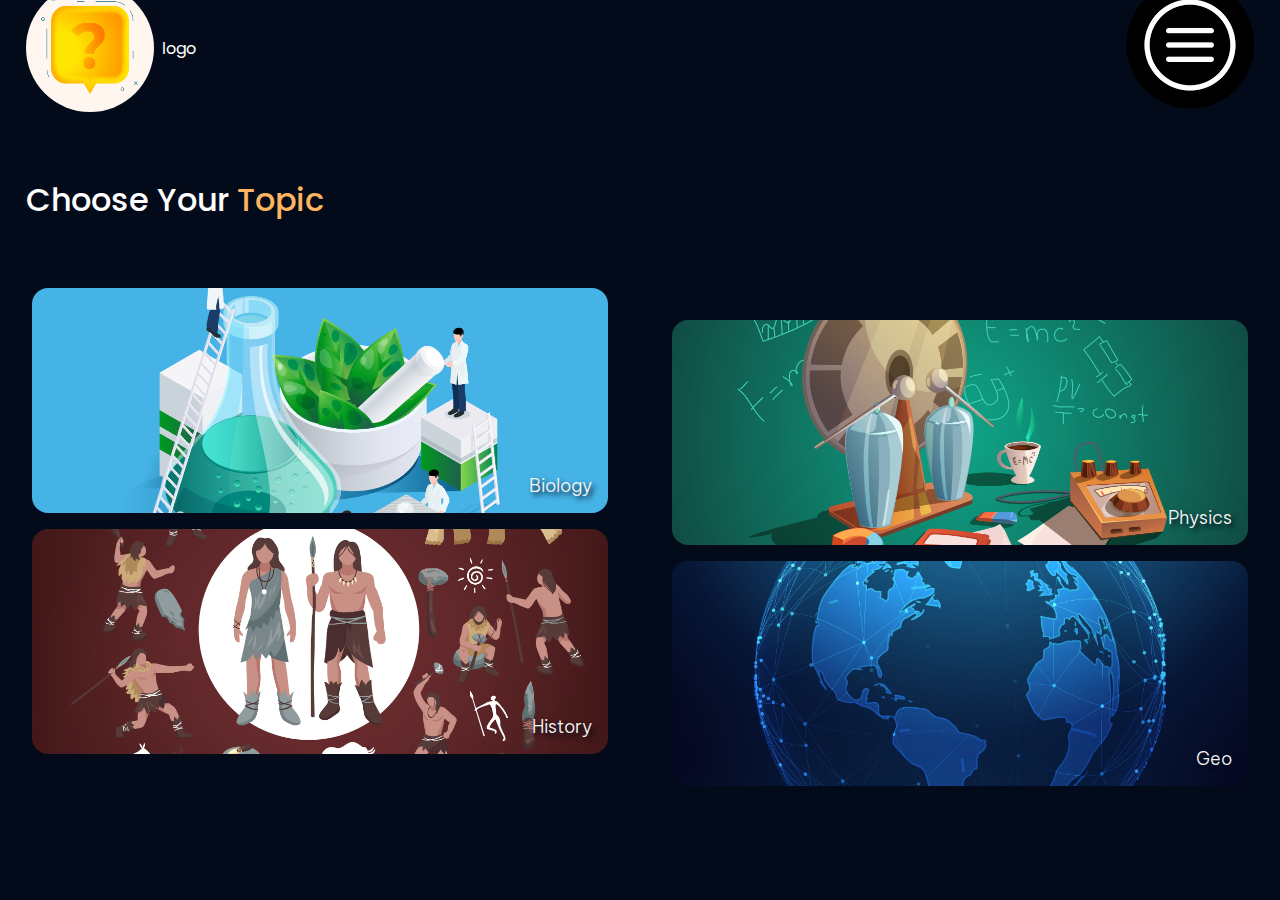
<file: index.html>
<!DOCTYPE html>
<html lang="en">
<head>
    <meta charset="UTF-8">
    <meta name="viewport" content="width=device-width, initial-scale=1.0">
    <meta name="google-adsense-account" content="ca-pub-1643761864915262">
    <link rel="stylesheet" href="./CSS/index.css">
    <link rel="icon" href="./ASSCT/phy.jpg">
    <title>Document</title>
</head>
<body>
    <div class="loader" id="loader">
        <img src="./ASSCT/loader.gif">
    </div>
    <div class="navbar">
        <div class="logo">
           <img src="./ASSCT/logo.jpg">
           <span>logo</span>
        </div>
        <div class="menu" id="menu">
            <img src="./ASSCT/menu.png">
        </div>
    </div>

 
        <div class="menubox">
            <div class="butnavs">
                <button class="menubtns">about</button>
                <button class="menubtns">cradit</button>
            </div>
        </div>


    <header>
        <h1>choose your <span>topic</span></h1> 
    </header>

    <main>
        <div class="grid">
            <div class="box box1">
                <h2>biology</h2>
            </div>
            <div class="box box2">
                <h2>physics</h2>
            </div>
            <div class="box box3">
                <h2>history</h2>
            </div>
            <div class="box box4">
                <h2>geo</h2>
            </div>
        </div>
    </main>
    <script src="./JAVASC/index.js"></script>
</body>
</html>
</file>
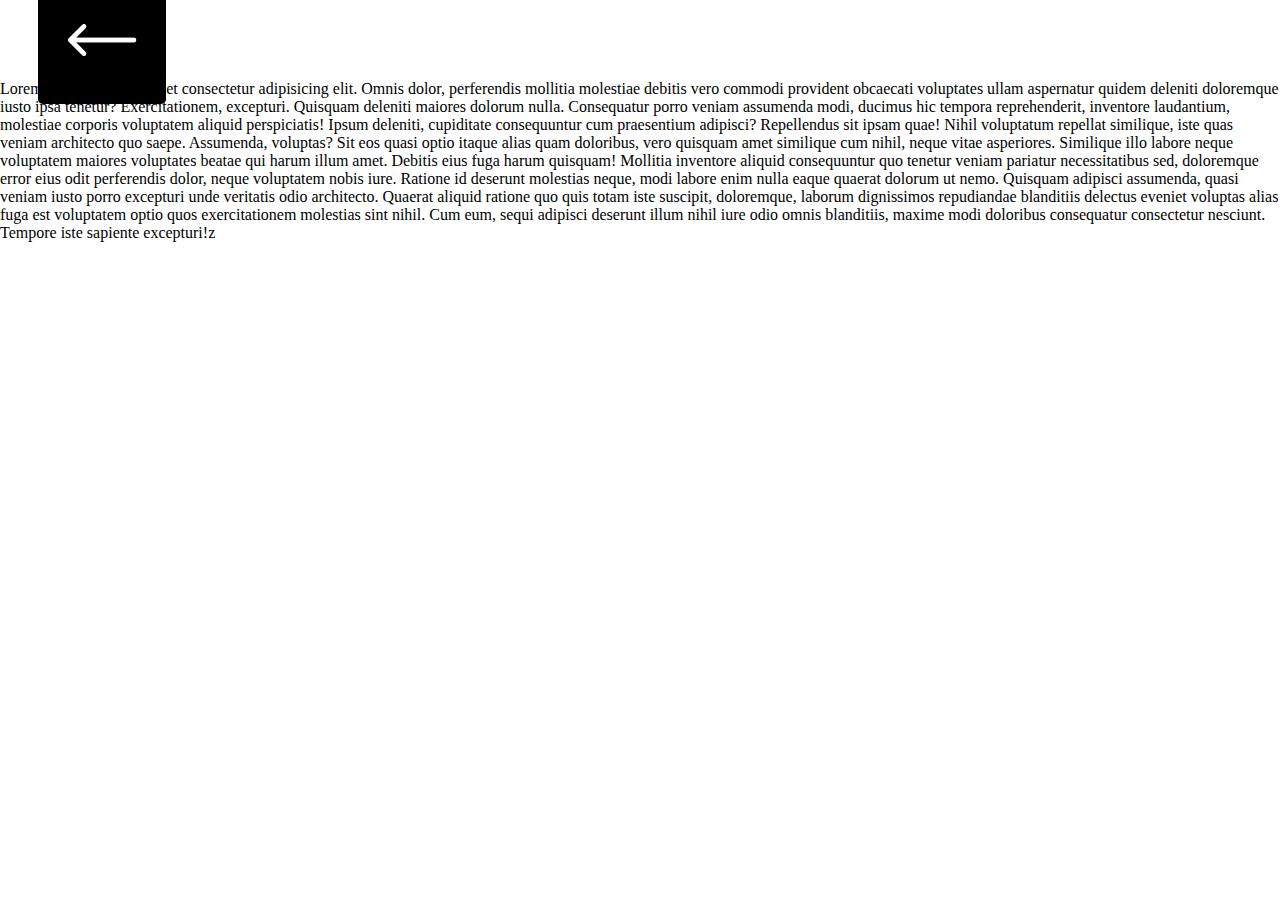
<file: HTMLS/about.html>
<!DOCTYPE html>
<html lang="en">
<head>
    <meta charset="UTF-8">
    <meta name="viewport" content="width=device-width, initial-scale=1.0">
    <meta name="google-adsense-account" content="ca-pub-1643761864915262">
    <title>Document</title>
    <link rel="stylesheet" href="../CSS/aboutbox.css">
</head>
<body>
    <div class="navbar">
        <img src="../ASSCT/back.png" id="backtodas">
    </div>
    Lorem ipsum dolor sit amet consectetur adipisicing elit. Omnis dolor, perferendis mollitia molestiae debitis vero commodi provident obcaecati voluptates ullam aspernatur quidem deleniti doloremque iusto ipsa tenetur? Exercitationem, excepturi. Quisquam deleniti maiores dolorum nulla. Consequatur porro veniam assumenda modi, ducimus hic tempora reprehenderit, inventore laudantium, molestiae corporis voluptatem aliquid perspiciatis! Ipsum deleniti, cupiditate consequuntur cum praesentium adipisci? Repellendus sit ipsam quae! Nihil voluptatum repellat similique, iste quas veniam architecto quo saepe. Assumenda, voluptas? Sit eos quasi optio itaque alias quam doloribus, vero quisquam amet similique cum nihil, neque vitae asperiores. Similique illo labore neque voluptatem maiores voluptates beatae qui harum illum amet. Debitis eius fuga harum quisquam! Mollitia inventore aliquid consequuntur quo tenetur veniam pariatur necessitatibus sed, doloremque error eius odit perferendis dolor, neque voluptatem nobis iure. Ratione id deserunt molestias neque, modi labore enim nulla eaque quaerat dolorum ut nemo. Quisquam adipisci assumenda, quasi veniam iusto porro excepturi unde veritatis odio architecto. Quaerat aliquid ratione quo quis totam iste suscipit, doloremque, laborum dignissimos repudiandae blanditiis delectus eveniet voluptas alias fuga est voluptatem optio quos exercitationem molestias sint nihil. Cum eum, sequi adipisci deserunt illum nihil iure odio omnis blanditiis, maxime modi doloribus consequatur consectetur nesciunt. Tempore iste sapiente excepturi!z
    <script src="../JAVASC/aboutbox.js"></script>
</body>
</html>
</file>
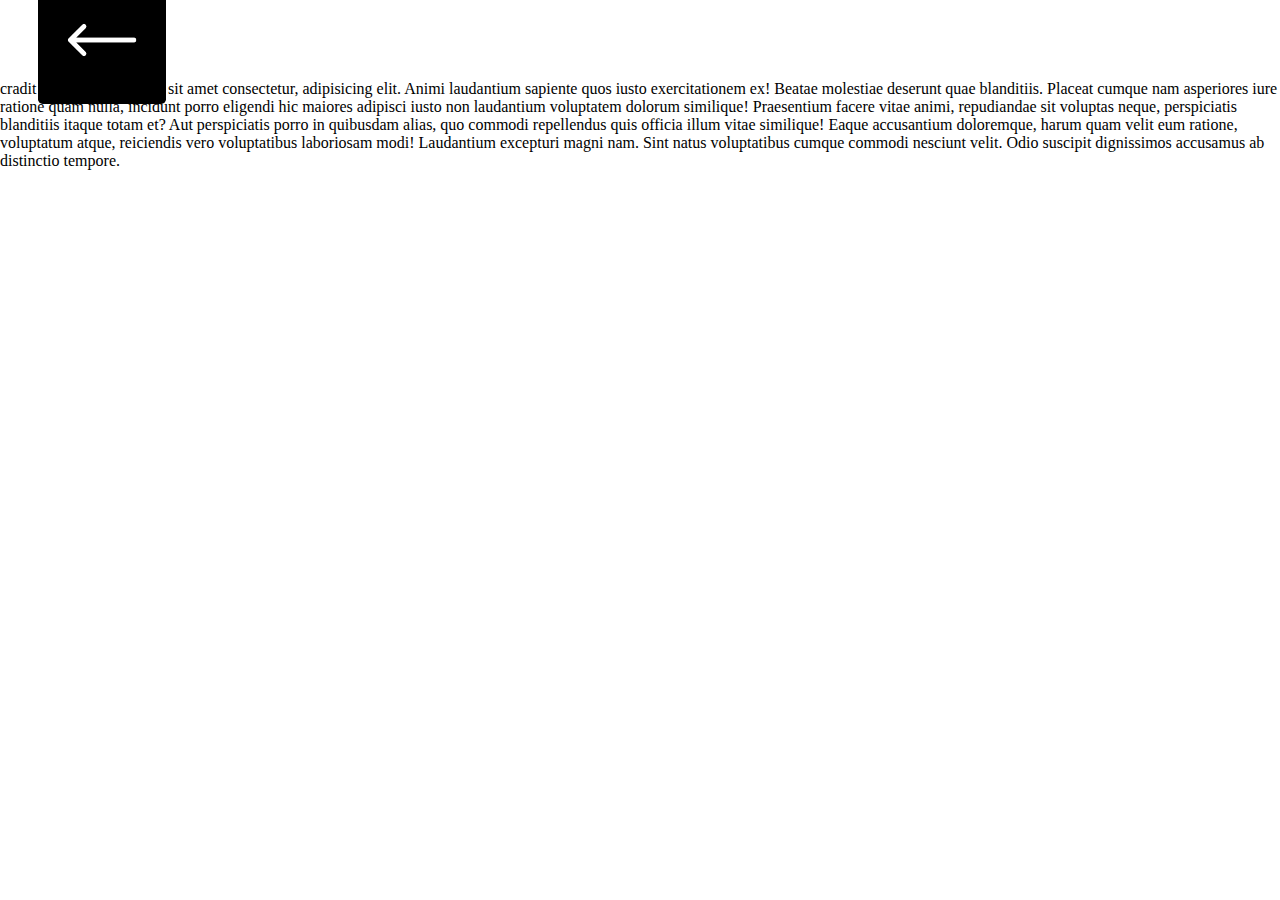
<file: HTMLS/cradit.html>
<!DOCTYPE html>
<html lang="en">
<head>
    <meta charset="UTF-8">
    <meta name="viewport" content="width=device-width, initial-scale=1.0">
    <title>Document</title>
    <link rel="stylesheet" href="../CSS/aboutbox.css">
</head>
<body>
    <div class="navbar">
        <img src="../ASSCT/back.png" id="backtodas">
    </div>
    cradit Lorem ipsum dolor sit amet consectetur, adipisicing elit. Animi laudantium sapiente quos iusto exercitationem ex! Beatae molestiae deserunt quae blanditiis. Placeat cumque nam asperiores iure ratione quam nulla, incidunt porro eligendi hic maiores adipisci iusto non laudantium voluptatem dolorum similique! Praesentium facere vitae animi, repudiandae sit voluptas neque, perspiciatis blanditiis itaque totam et? Aut perspiciatis porro in quibusdam alias, quo commodi repellendus quis officia illum vitae similique! Eaque accusantium doloremque, harum quam velit eum ratione, voluptatum atque, reiciendis vero voluptatibus laboriosam modi! Laudantium excepturi magni nam. Sint natus voluptatibus cumque commodi nesciunt velit. Odio suscipit dignissimos accusamus ab distinctio tempore.
    <script src="../JAVASC/aboutbox.js"></script>
</body>
</html>
</file>
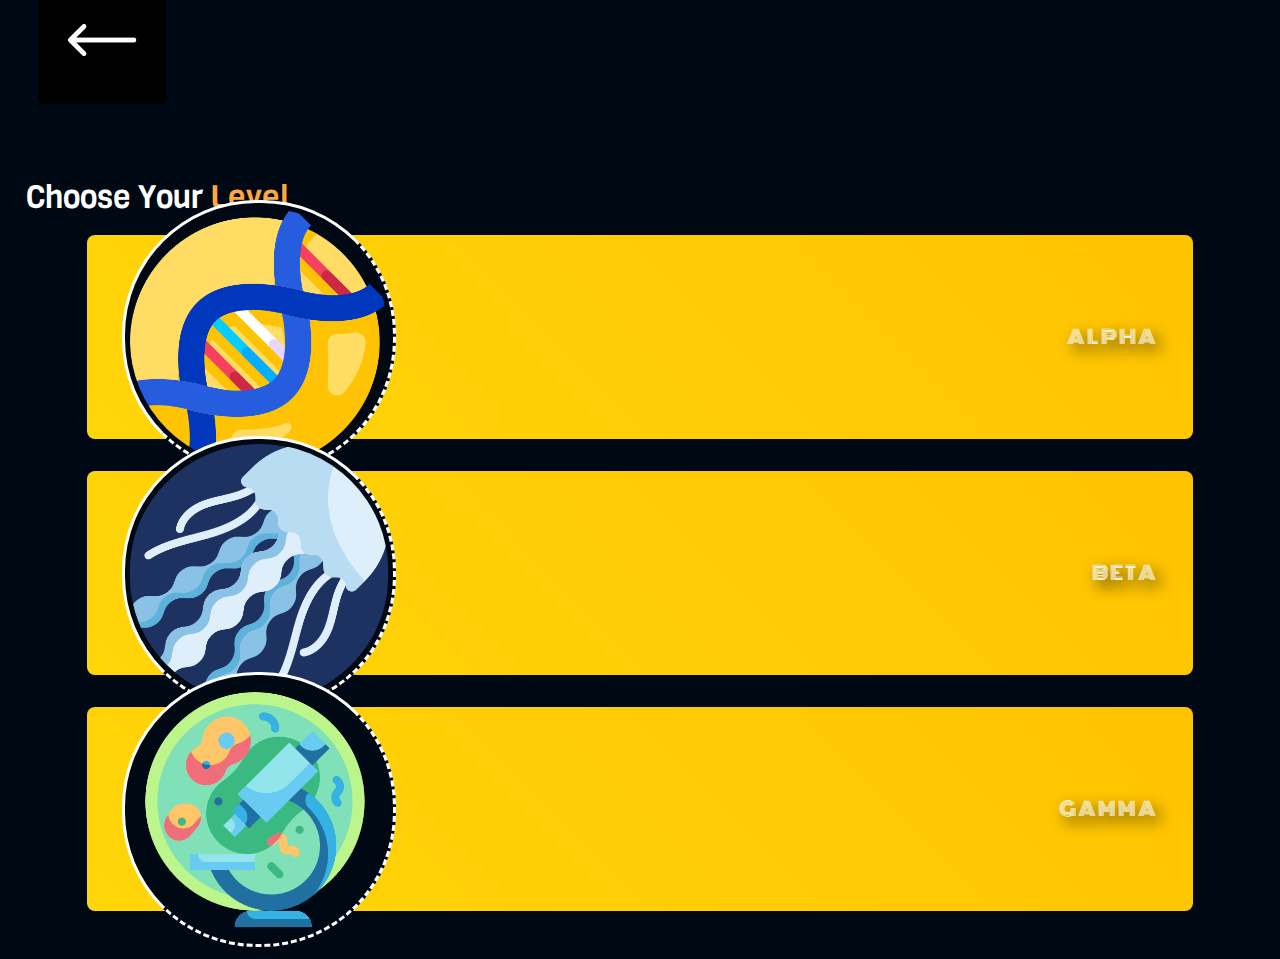
<file: HTMLS/listofbio.html>
<!DOCTYPE html>
<html lang="en">
<head>
    <meta charset="UTF-8">
    <meta name="viewport" content="width=device-width, initial-scale=1.0">
    <title>Document</title>
    <link class="csslink" rel="stylesheet" href="../CSS/listofall.css">
</head>
<body>
    <div class="navbar">
        <img src="../ASSCT/back.png" id="backtodas">
    </div>

    <header>
        <h1>choose your <span>level</span></h1> 
    </header>

<div  class="listbox">
    <div class="listbtn">
        <img src="../ASSCT/dna.png">
        <p>alpha</p>
    </div>
    <div class="listbtn">
        <img src="../ASSCT/jellyfish.png">
        <p>beta</p>
    </div>
    <div class="listbtn">
        <img src="../ASSCT/biological.png">
        <p>gamma</p>
    </div>
</div>
<script src="../JAVASC/listofbio.js"></script>
</body>
</html>
</file>
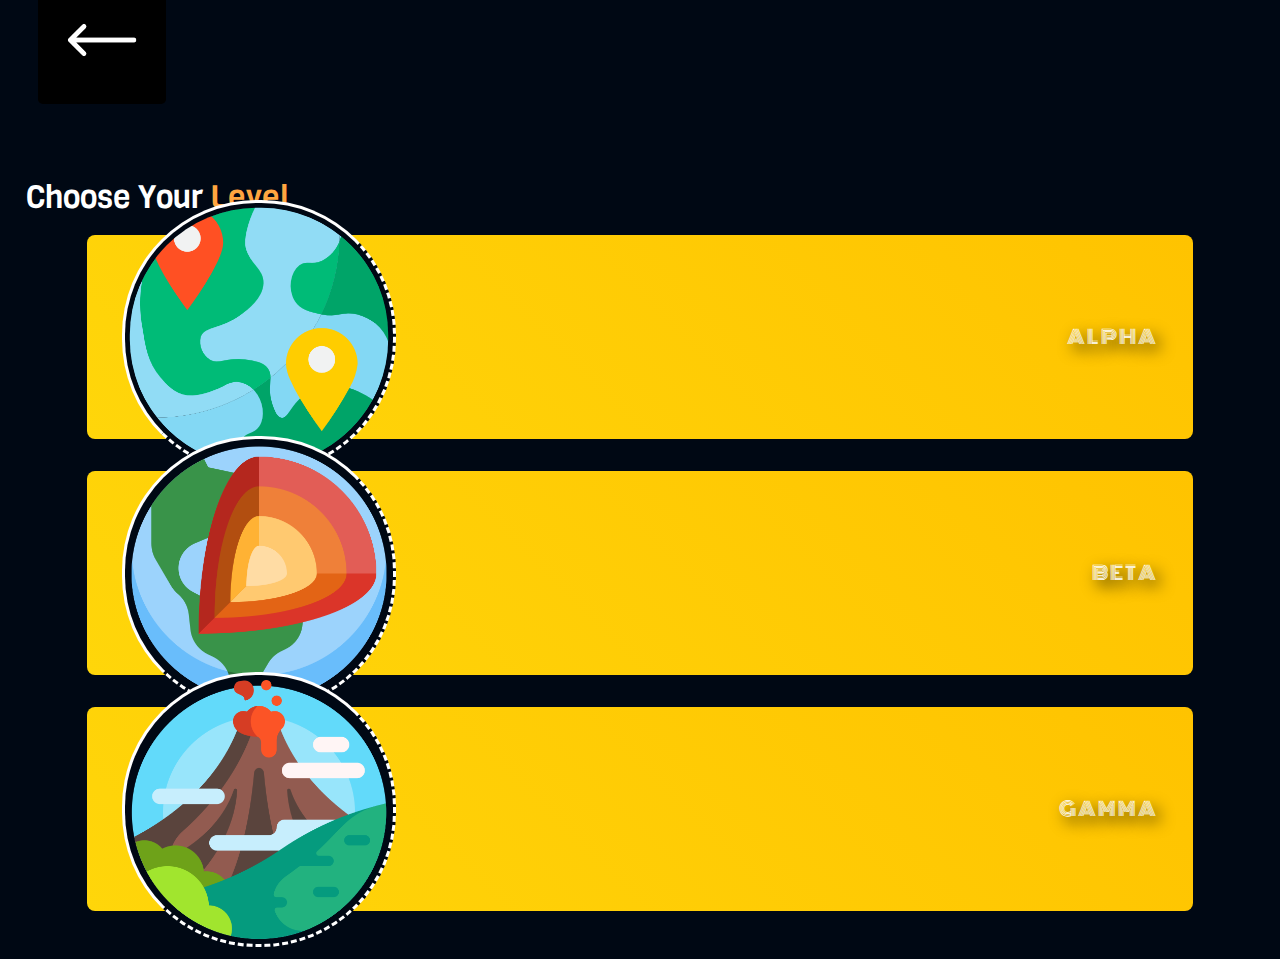
<file: HTMLS/listofgeo.html>
<!DOCTYPE html>
<html lang="en">
<head>
    <meta charset="UTF-8">
    <meta name="viewport" content="width=device-width, initial-scale=1.0">
    <title>Document</title>
    <link class="csslink" rel="stylesheet" href="../CSS/listofall.css">
</head>
<body>

    <div class="navbar">
        <img src="../ASSCT/back.png" id="backtodas">
    </div>
    <header>
        <h1>choose your <span>level</span></h1> 
    </header>

<div class="listbox">
    <div class="listbtn">
        <img src="../ASSCT/location.png">
        <p>alpha</p>
    </div>
    <div class="listbtn">
        <img src="../ASSCT/earth.png">
        <p>beta</p>
    </div>
    <div class="listbtn">
        <img src="../ASSCT/volcano.png">
        <p>gamma</p>
    </div>
</div>
<script src="../JAVASC/listofgeo.js"></script>
</body>
</html>
</file>
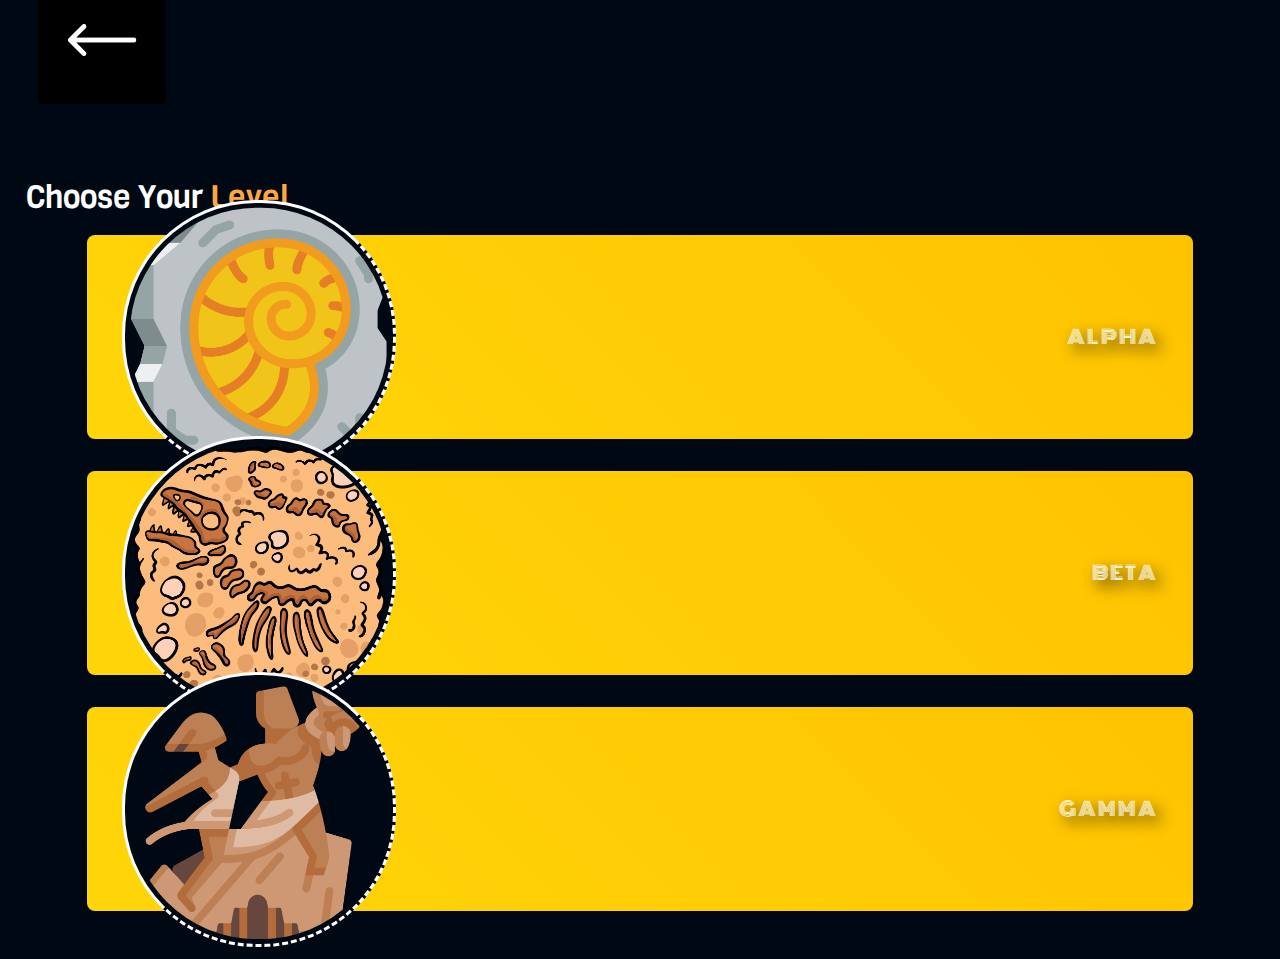
<file: HTMLS/listofhis.html>
<!DOCTYPE html>
<html lang="en">
<head>
    <meta charset="UTF-8">
    <meta name="viewport" content="width=device-width, initial-scale=1.0">
    <title>Document</title>
    <link class="csslink" rel="stylesheet" href="../CSS/listofall.css">
</head>
<body>
    <div class="navbar">
        <img src="../ASSCT/back.png" id="backtodas">
    </div>
    <header>
        <h1>choose your <span>level</span></h1> 
    </header>

<div class="listbox">
    <div class="listbtn">
        <img src="../ASSCT/fossil (1).png">
        <p>alpha</p>
    </div>
    <div class="listbtn">
        <img src="../ASSCT/fossil.png">
        <p>beta</p>
    </div>
    <div class="listbtn">
        <img src="../ASSCT/history.png">
        <p>gamma</p>
    </div>
</div>
<script src="../JAVASC/listofhis.js"></script>

</body>
</html>
</file>
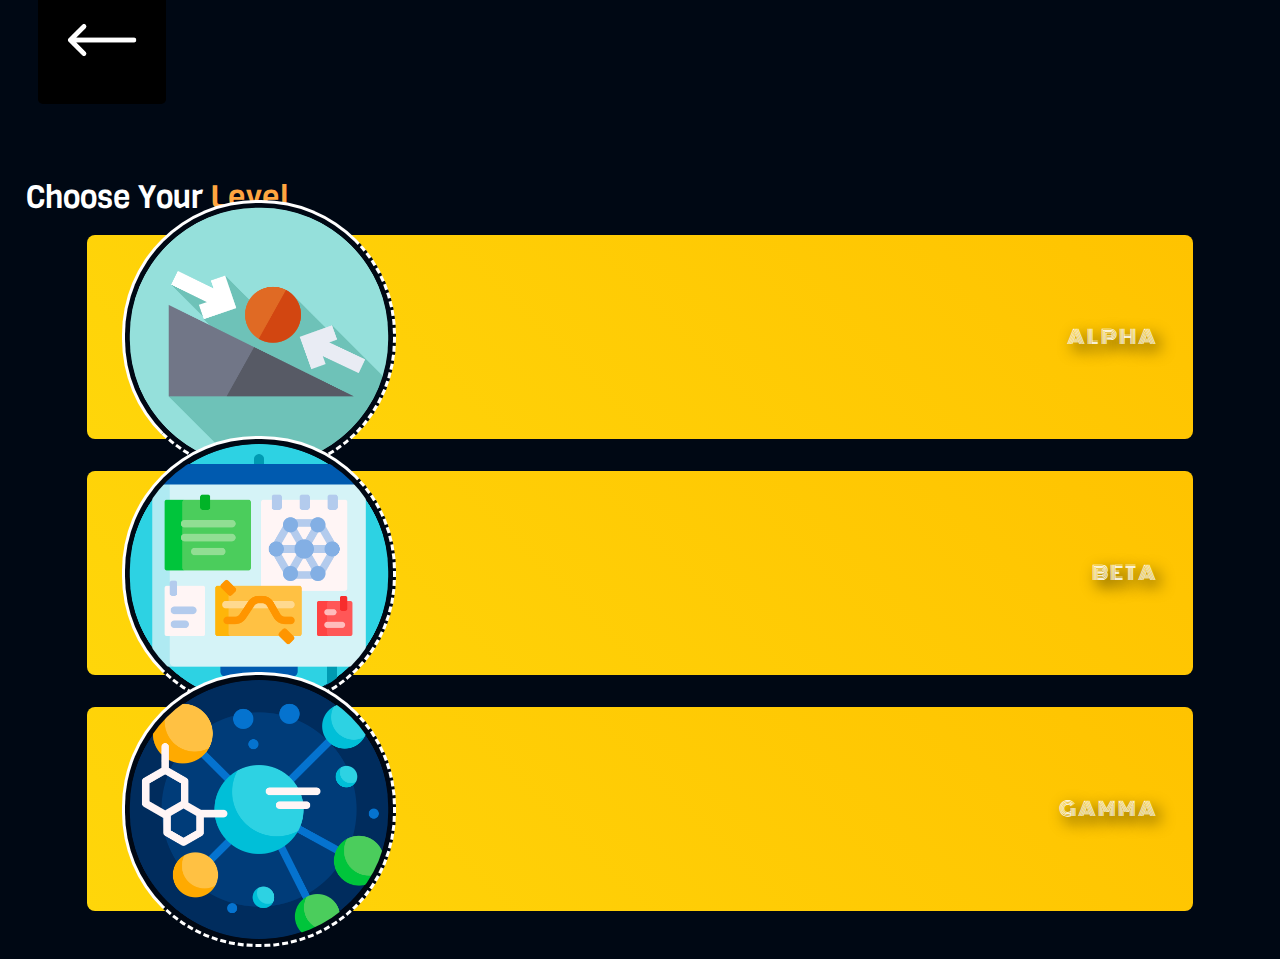
<file: HTMLS/listofphy.html>
<!DOCTYPE html>
<html lang="en">
<head>
    <meta charset="UTF-8">
    <meta name="viewport" content="width=device-width, initial-scale=1.0">
    <title>Document</title>
    <link class="csslink" rel="stylesheet" href="../CSS/listofall.css">
</head>
<body>
    <div class="navbar">
        <img src="../ASSCT/back.png" id="backtodas">
    </div>
    <header>
        <h1>choose your <span>level</span></h1> 
    </header>

<div class="listbox">
    <div class="listbtn">
        <img src="../ASSCT/friction.png">
        <p>alpha</p>
    </div>
    <div class="listbtn">
        <img src="../ASSCT/project.png">
        <p>beta</p>
    </div>
    <div class="listbtn">
        <img src="../ASSCT/molecule.png">
        <p>gamma</p>
    </div>
</div>
<script src="../JAVASC/listofphy.js"></script>
</body>
</html>
</file>
<file: CSS/index.css>
@import url('https://fonts.googleapis.com/css2?family=Poppins&display=swap');
@import url('https://fonts.googleapis.com/css2?family=Be+Vietnam+Pro&display=swap');
*{
    margin: 0;
    padding: 0;
    font-family: 'Poppins';
    background-color:#030B1A;
    user-select: none;
    scroll-behavior: smooth;
}

/* loader */
.loader{
    background-color: #000308;
    position: absolute;
    width: 100%;
    height: 100vh ;
    display: flex;
    align-items: center;
    justify-content: center;
    z-index: 1000;
}
.loader img{
    width: 10vw;
    border-radius: 49%;
}
/* loader */
/* navbar */
.navbar{
    height: 6rem;
    display: flex;
    align-items: center;
    justify-content: space-between;
    padding: 0 2%;
    color: white;

}

.navbar .logo img{
    width: 10vw;
    border-radius: 50%;
    margin-right: 0.5rem;
}
.navbar .logo{
    display: flex;
    align-items: center;
}
.menu img{
clip-path: circle(50%);
    width: 10vw;
}
/* navbar */

/* header */
header h1{
    color: rgb(255, 255, 255);
    text-transform: capitalize;
    font-size: 2rem;
    margin-left: 2%;
    margin-top: 5rem;
    font-weight: 500;
}
header span{
    color: rgb(255, 180, 94);
    text-transform: capitalize;
}
/* header */

/* main */
.grid{
    display: grid;
    grid-template-columns: repeat(2,1fr);
    justify-items: center;
    margin-top: 2rem;
    margin-bottom: 2rem;
    
}
.box1{
    margin-top: 2rem;
    background-image: url(../ASSCT/bio.jpg);
    background-position: center;
    background-size: cover;
    background-repeat: no-repeat;
}
.box2{
    margin-top: 4rem;
    background-image: url(../ASSCT/phy.jpg);
    background-position: center;
    background-size: cover;
    background-repeat: no-repeat;
}
.box3{
    margin-top: -1rem;
    background-image: url(../ASSCT/history.jpg);
    background-position: center;
    background-size: cover;
    background-repeat: no-repeat;
}
.box4{
    margin-top: 1rem;
    background-image: url(../ASSCT/geo.jpg);
    background-position: center;
    background-size: cover;
    background-repeat: no-repeat;
}
.box{
    width: 90%;
    height: 25vh;
    border-radius: 1rem;
    background-color: rgba(82, 82, 82, 0.189);
    display: flex;
    align-items: end;
    justify-content: flex-end;
}

.box h2{
    text-shadow:0.2rem 0.2rem 0.3rem #030B1A;
    font-family: 'Be Vietnam Pro';
    color: whitesmoke;
    background-color: transparent;
    font-size: 1.1rem;
    font-weight: 300;
    text-transform: capitalize;
    padding: 1rem;
}
/* main */

/* menu */
.menubox{
    background-color: #000308;
    height: 30vh;
    width: 60%;
    position: absolute;
    right: 0.2rem;
    display: none;
    align-items: center;
    justify-content: center;
}
.butnavs{
    height: 80%;
    width: 90%;
    display: flex;
    flex-direction: column;
    align-items: center;
    justify-content: space-evenly;
    background-color: transparent;
}
.butnavs button{
    font-family: 'Poppins';
    text-transform: uppercase;
    font-size: 1,2rem;
    width: 100%;
    padding: 0.4rem 0;
    outline: none;
    border: none;
    color: whitesmoke;
}
.menubox.hiso{
    display: flex;
}

/* menu */

/* respon */
@media screen and (min-width: 430px) and (max-width: 800px) {
    header h1{
        font-size: 2rem;
        margin-left: 5%;
        margin-top: 2rem;
        font-weight: 500;
    }

    .box{
        width: 45vw;
        height: 30vh;
        border-radius: 0.5rem;
        background-color: rgba(82, 82, 82, 0.189);
    }
  }
/* respon */
</file>
<file: CSS/aboutbox.css>
*{
    margin: 0;
    padding: 0;
    font-family: cursive;
    user-select: none;
    scroll-behavior: smooth;
}

.navbar img{
    width: 10vw;
    border-radius: 0.3rem;
}

.navbar{
    height: 5rem;
    display: flex;
    align-items: center;
    justify-content:flex-start;
    padding: 0 3%;
    color: white;
}
@media screen and (min-width: 430px) and (max-width: 800px) {
    .navbar img{
        width: 7vw;
    }
      }
</file>
<file: CSS/listofall.css>
@import url('https://fonts.googleapis.com/css2?family=Monoton&display=swap');
@import url('https://fonts.googleapis.com/css2?family=Viga&display=swap');
*{
    margin: 0;
    padding: 0;
    user-select: none;
    scroll-behavior: smooth;
}

body{
    background-color: #000814;
}

header h1{
    color: rgb(255, 255, 255);
    text-transform: capitalize;
    font-size: 2rem;
    margin-left: 2%;
    padding-top: 6rem;
    font-weight: 500;
    font-family: 'Viga', sans-serif;
}
header span{
    font-family: 'Viga', sans-serif;
    color: rgb(255, 166, 64);
    text-transform: capitalize;
}

.listbox{
    width: 90%;
    margin: auto;
    display: flex;
    flex-direction: column;
    align-items: center;
    gap: 2rem 0;
    height: 100%;
    margin-top: 1rem;
    margin-bottom: 3rem;
}
.listbtn{
    width: 90%;
    height: 15vh;
    border: none;
    outline: none;
    border-radius: 0.5rem;
    display: flex;
    align-items: center;
    justify-content: space-between;
    padding: 3%;
    background:linear-gradient(45deg,#ffd60a,#ffc300);

}
.listbtn img{
    width: 25%;
    border-radius: 49%;
    border: 3px #ffffff;
    border-top-style: solid    ;
    border-right-style: dashed;
    border-bottom-style: dashed;
    border-left-style: solid;
    padding: 0.3rem;
    background-color: #000814;
}

.listbtn p{
    font-family: 'Monoton';
    letter-spacing: 2px;
    font-size: 1.2rem;
    color: rgb(255, 255, 255);
    text-transform: uppercase;
    text-shadow: 0.3rem 0.4rem 1rem rgb(0, 0, 0);
}

.navbar img{
    width: 10vw;
    border-radius: 0.3rem;
}

.navbar{
    height: 5rem;
    display: flex;
    align-items: center;
    justify-content:flex-start;
    padding: 0 3%;
    color: white;
}
@media screen and (min-width: 430px) and (max-width: 800px) {
.navbar img{
    width: 7vw;
}

.listbtn img{
    width: 5.1rem;
    padding: 0.4rem;
}
  }
</file>
